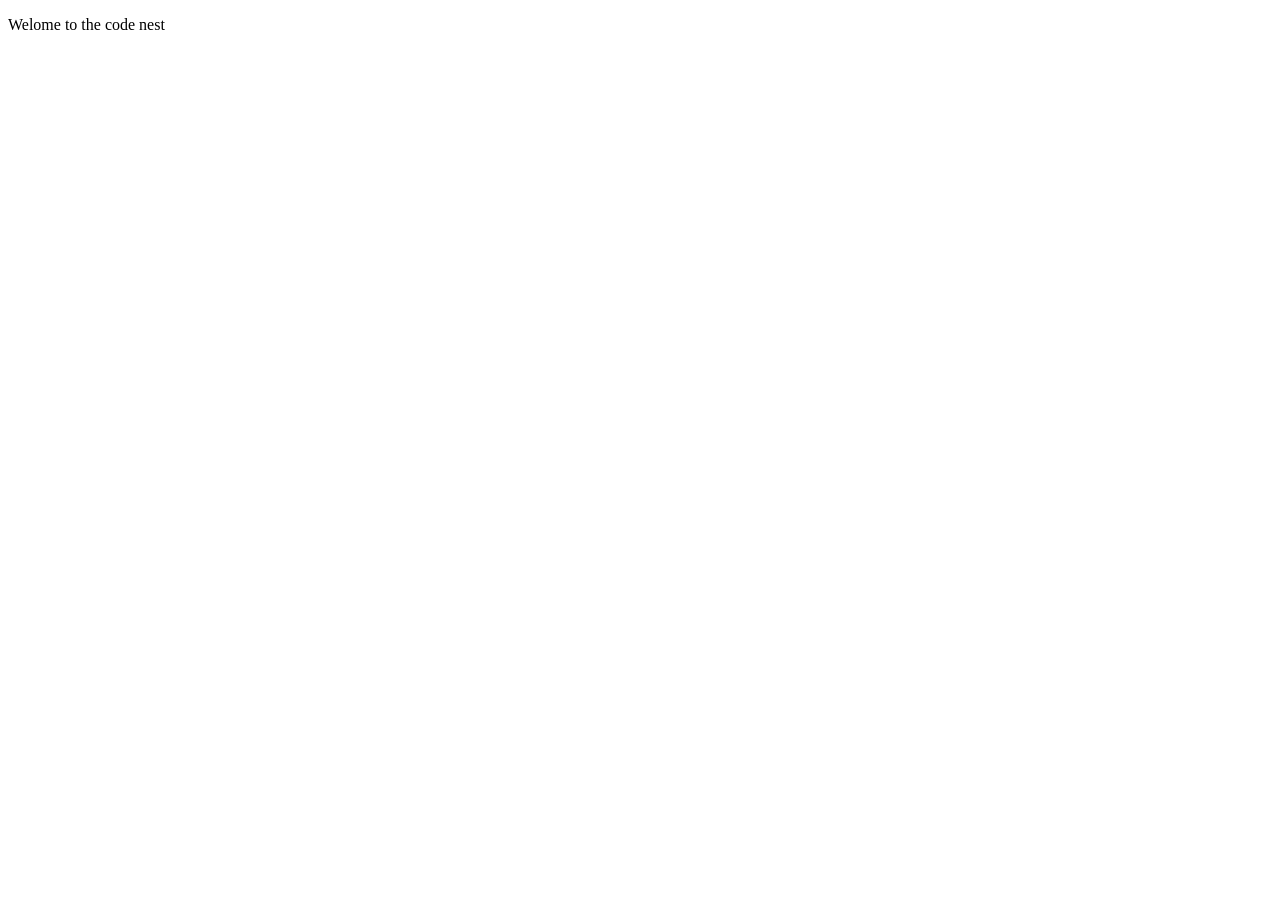
<file: html/index.html>
<!DOCTYPE html>
<html lang="en">
  <head>
    <meta charset="UTF-8" />
    <meta name="viewport" content="width=device-width, initial-scale=1.0" />
    <title>Sample Test</title>
  </head>
  <body>
    <p>Welome to the code nest</p>
  </body>
</html>
</file>
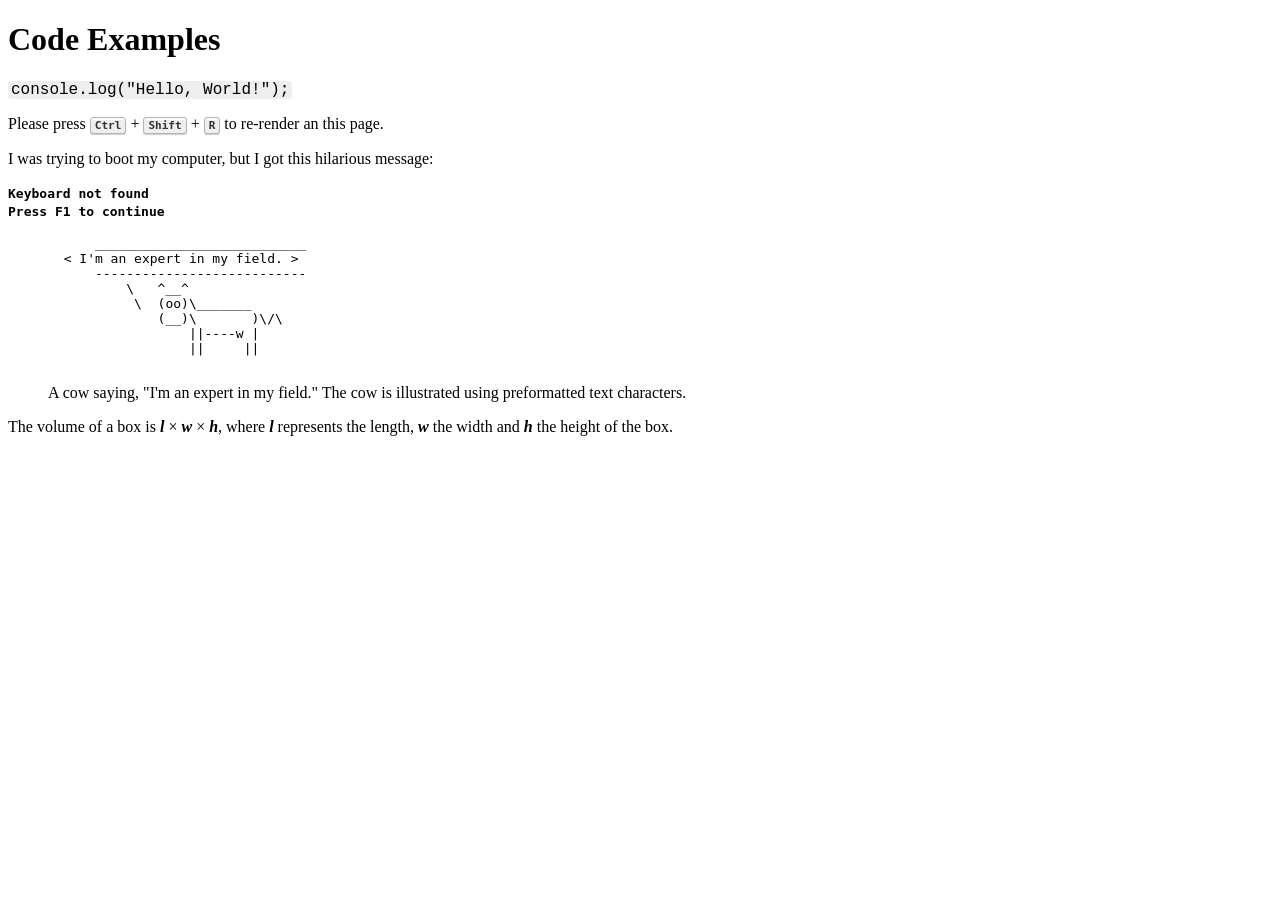
<file: 01_Basics/codes.html>
<!DOCTYPE html>
<html lang="en">
  <head>
    <meta charset="UTF-8" />
    <meta name="viewport" content="width=device-width, initial-scale=1.0" />
    <title>HTML Practice</title>
    <link rel="stylesheet" href="./codes.css" />
  </head>
  <body>
    <h1>Code Examples</h1>
    <code> console.log("Hello, World!"); </code>
    <!-- kbd=> is use for taking keyboard input -->
    <p>
      Please press <kbd>Ctrl</kbd> + <kbd>Shift</kbd> + <kbd>R</kbd> to
      re-render an this page.
    </p>
    <p>I was trying to boot my computer, but I got this hilarious message:</p>

    <p>
      <samp>Keyboard not found <br />Press F1 to continue</samp>
    </p>

    <figure>
      <pre role="img" aria-label="ASCII COW">
      ___________________________
  &lt; I'm an expert in my field. &gt;
      ---------------------------
          \   ^__^
           \  (oo)\_______
              (__)\       )\/\
                  ||----w |
                  ||     ||
  </pre
      >
      <figcaption id="cow-caption">
        A cow saying, "I'm an expert in my field." The cow is illustrated using
        preformatted text characters.
      </figcaption>
    </figure>
    <p>
      The volume of a box is <var>l</var> × <var>w</var> × <var>h</var>, where
      <var>l</var> represents the length, <var>w</var> the width and
      <var>h</var> the height of the box.
    </p>
  </body>
</html>
</file>
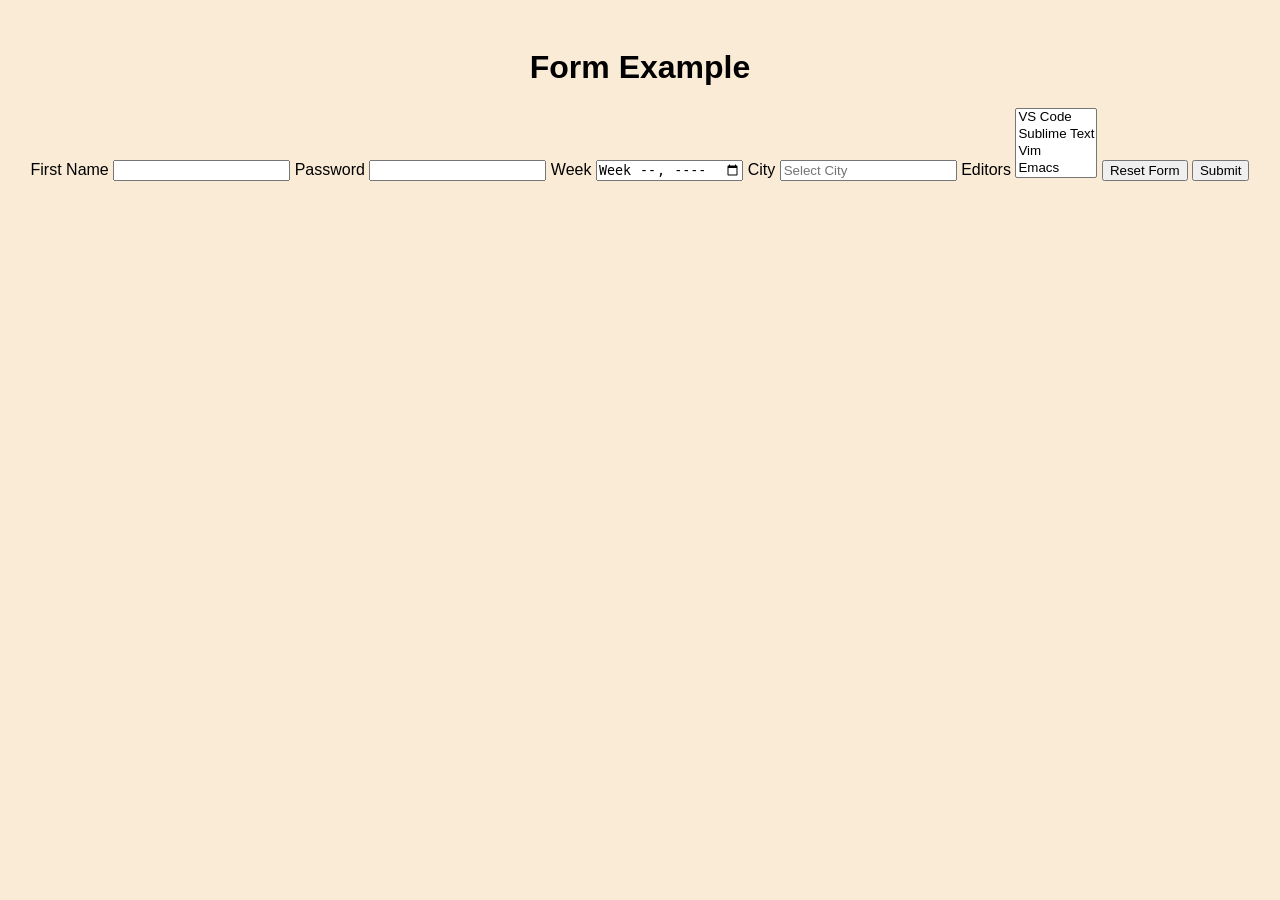
<file: 01_Basics/form-input.html>
<!DOCTYPE html>
<html lang="en">
  <head>
    <meta charset="UTF-8" />
    <meta name="viewport" content="width=device-width, initial-scale=1.0" />
    <title>Form</title>

    <style>
      body {
        font-family: Arial, sans-serif;
        background: antiquewhite;
        padding: 20px;
        display: flex;
        flex-direction: column;
        align-items: center;
        justify-content: center;
      }
    </style>
  </head>

  <body>
    <h1>Form Example</h1>

    <form autocapitalize="on" method="GET">
      <!-- First Name -->

      <label for="fname">First Name</label>
      <input type="text" id="fname" name="fname" />

      <!-- Password -->

      <label for="password">Password</label>
      <input type="password" id="password" name="password" />

      <!-- Week Selector -->

      <label>Week</label>
      <input type="week" name="week" id="week" />

      <!-- Datalist + Input -->

      <label for="city">City</label>
      <input
        type="text"
        name="city"
        id="city"
        list="city-list"
        placeholder="Select City"
      />

      <datalist id="city-list">
        <option value="Patna"></option>
        <option value="Ranchi"></option>
        <option value="Delhi"></option>
        <option value="Bangalore"></option>
      </datalist>

      <!-- Editor Multi-select -->

      <label for="editor">Editors</label>
      <select name="editor" id="editor" multiple>
        <option value="vscode">VS Code</option>
        <option value="sublime">Sublime Text</option>
        <option value="vim">Vim</option>
        <option value="emacs">Emacs</option>
      </select>

      <!-- Buttons -->

      <label></label>
      <input type="reset" value="Reset Form" />

      <label></label>
      <input type="submit" value="Submit" />
    </form>
  </body>
</html>
</file>
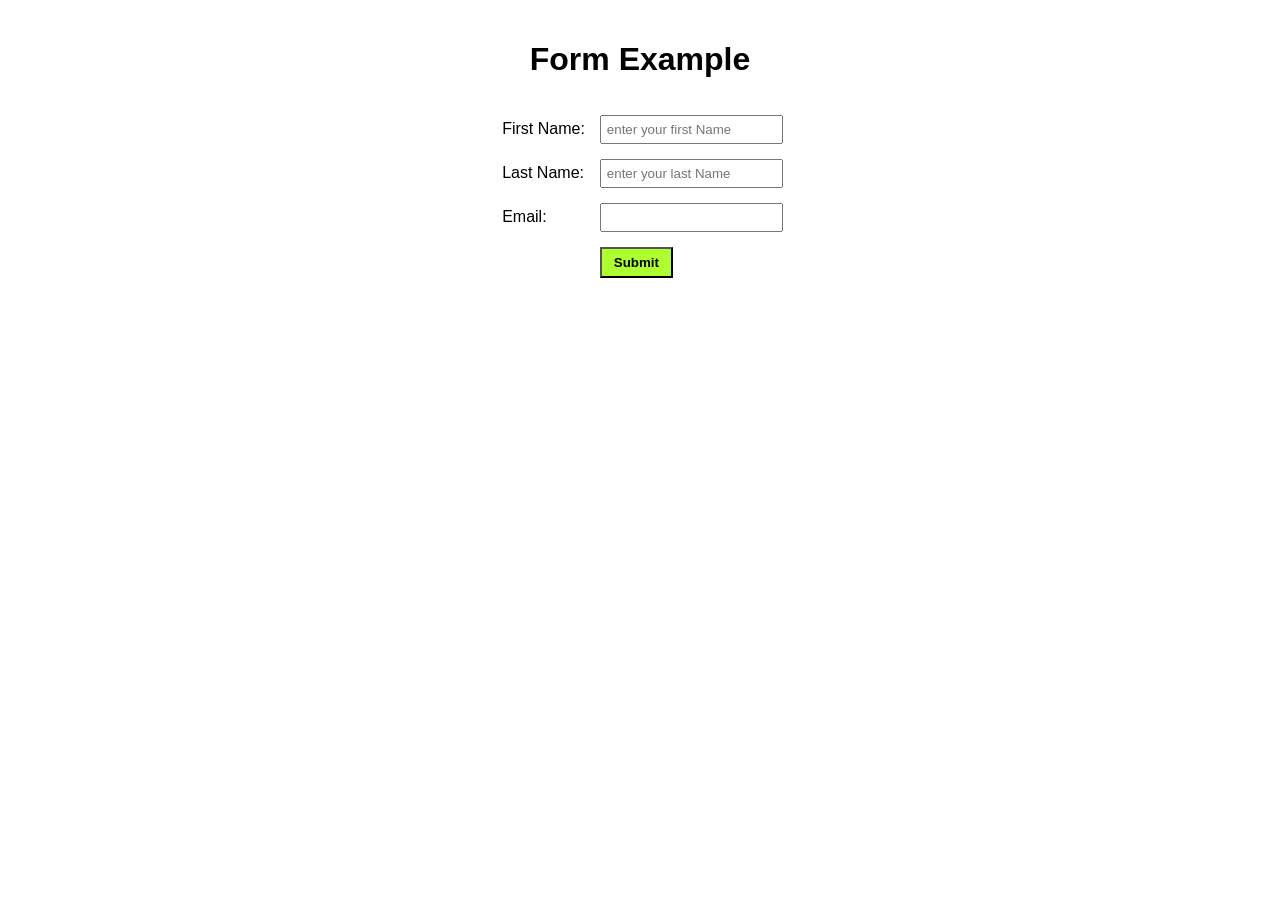
<file: 01_Basics/form.html>
<!DOCTYPE html>
<html lang="en">
  <head>
    <meta charset="UTF-8" />
    <meta name="viewport" content="width=device-width, initial-scale=1.0" />
    <title>Form</title>
    <style>
      body {
        font-family: Arial, sans-serif;
        margin: 20px;
        display: flex;
        flex-direction: column;
        align-items: center;
        justify-content: center;
      }

      form {
        display: table;
        border-spacing: 10px 15px;
      }

      .row {
        display: table-row;
      }

      .row label,
      .row input {
        display: table-cell;
        padding: 5px;
      }

      input[type="submit"] {
        cursor: pointer;
        font-weight: bold;
        background-color: greenyellow;
        padding: 6px 12px;
      }
    </style>
  </head>
  <body>
    <h1>Form Example</h1>

    <form method="GET" autocapitalize="on">
      <div class="row">
        <label for="fname">First Name:</label>
        <input
          type="text"
          id="fname"
          name="fname"
          placeholder="enter your first Name"
          required
        />
      </div>

      <div class="row">
        <label for="lname">Last Name:</label>
        <input
          type="text"
          id="lname"
          name="lname"
          placeholder="enter your last Name"
        />
      </div>

      <div class="row">
        <label for="email">Email:</label>
        <input
          type="email"
          id="email"
          name="email"
          required
          autocomplete="on"
        />
      </div>

      <div class="row">
        <label></label>
        <input type="submit" value="Submit" />
      </div>
    </form>
  </body>
</html>
</file>
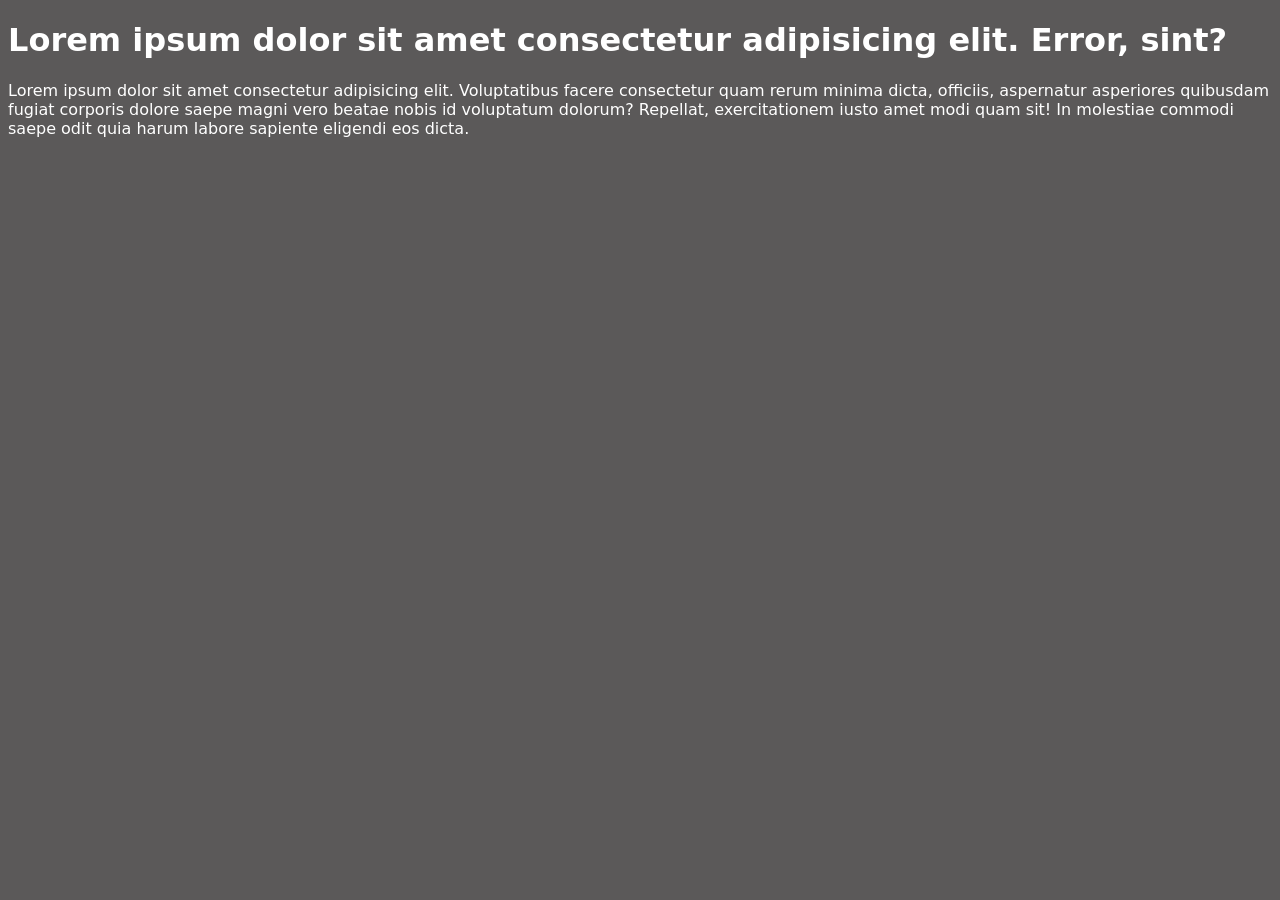
<file: 01_Basics/test.html>
<!DOCTYPE html>
<html lang="en">
  <head>
    <meta charset="UTF-18" />
    <meta name="viewport" content="width=device-width, initial-scale=1.0" />

    <title>Document</title>
    <link rel="stylesheet" href="./test.css" />
  </head>
  <body>
    <h1>
      Lorem ipsum dolor sit amet consectetur adipisicing elit. Error, sint?
    </h1>

    <p>
      Lorem ipsum dolor sit amet consectetur adipisicing elit. Voluptatibus
      facere consectetur quam rerum minima dicta, officiis, aspernatur
      asperiores quibusdam fugiat corporis dolore saepe magni vero beatae nobis
      id voluptatum dolorum? Repellat, exercitationem iusto amet modi quam sit!
      In molestiae commodi saepe odit quia harum labore sapiente eligendi eos
      dicta.
    </p>
  </body>
</html>
</file>
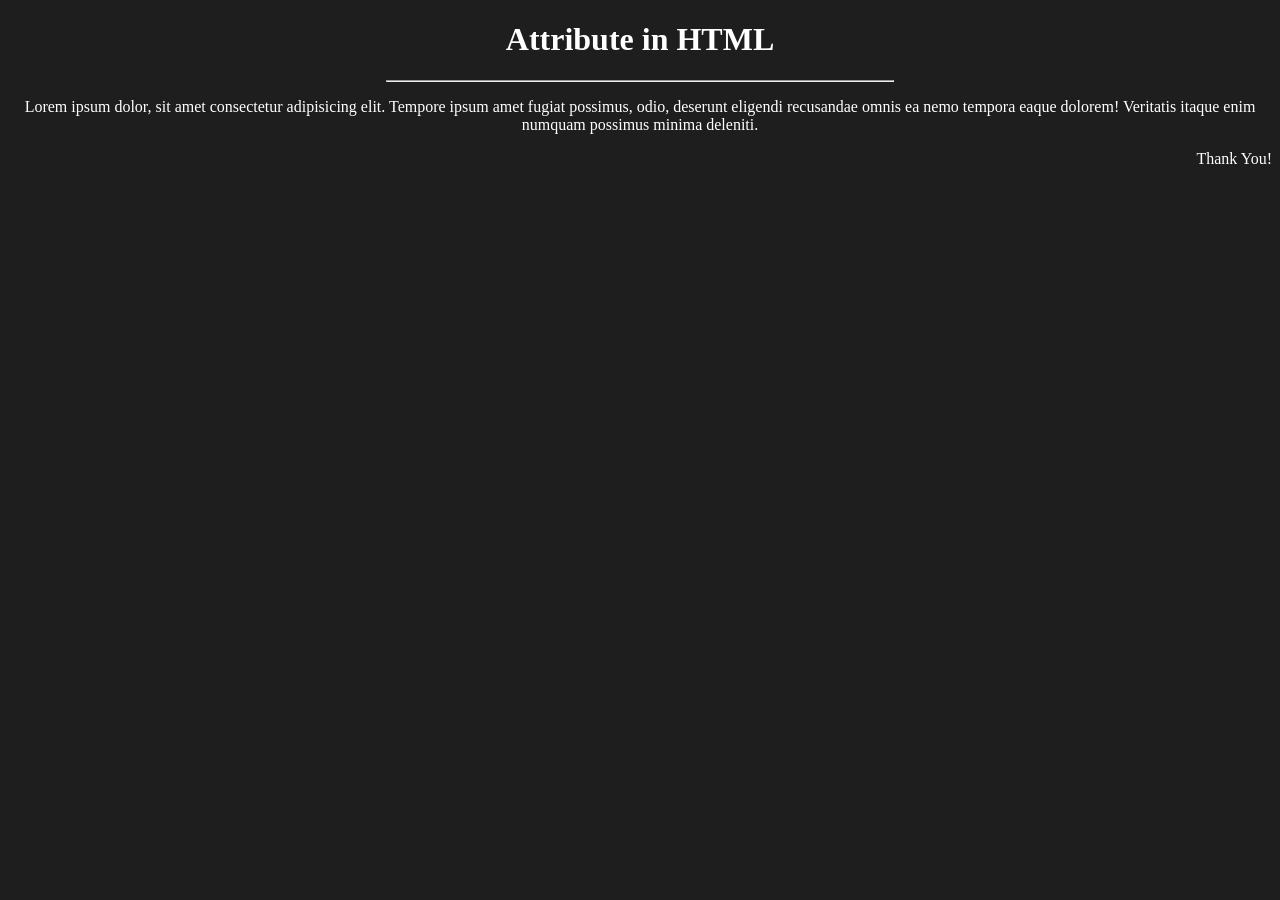
<file: html/atrributes.html>
<!DOCTYPE html>
<html lang="en">
  <head>
    <meta charset="UTF-8" />
    <meta name="viewport" content="width=device-width, initial-scale=1.0" />
    <title>Attribute in HTML</title>
    <style>
      body {
        background: #1e1e1e;
        color: white;
      }
    </style>
  </head>
  <body>
    <h1 style="text-align: center" contenteditable="">Attribute in HTML</h1>
    <hr style="width: 40%; line-height: 4; display: block" />
    <!-- Horizontal Ruler -->
    <p style="text-align: center">
      Lorem ipsum dolor, sit amet consectetur adipisicing elit. Tempore ipsum
      amet fugiat possimus, odio, deserunt eligendi recusandae omnis ea nemo
      tempora eaque dolorem! Veritatis itaque enim numquam possimus minima
      deleniti.
    </p>
    <p style="text-align: right">Thank You!</p>
  </body>
</html>
</file>
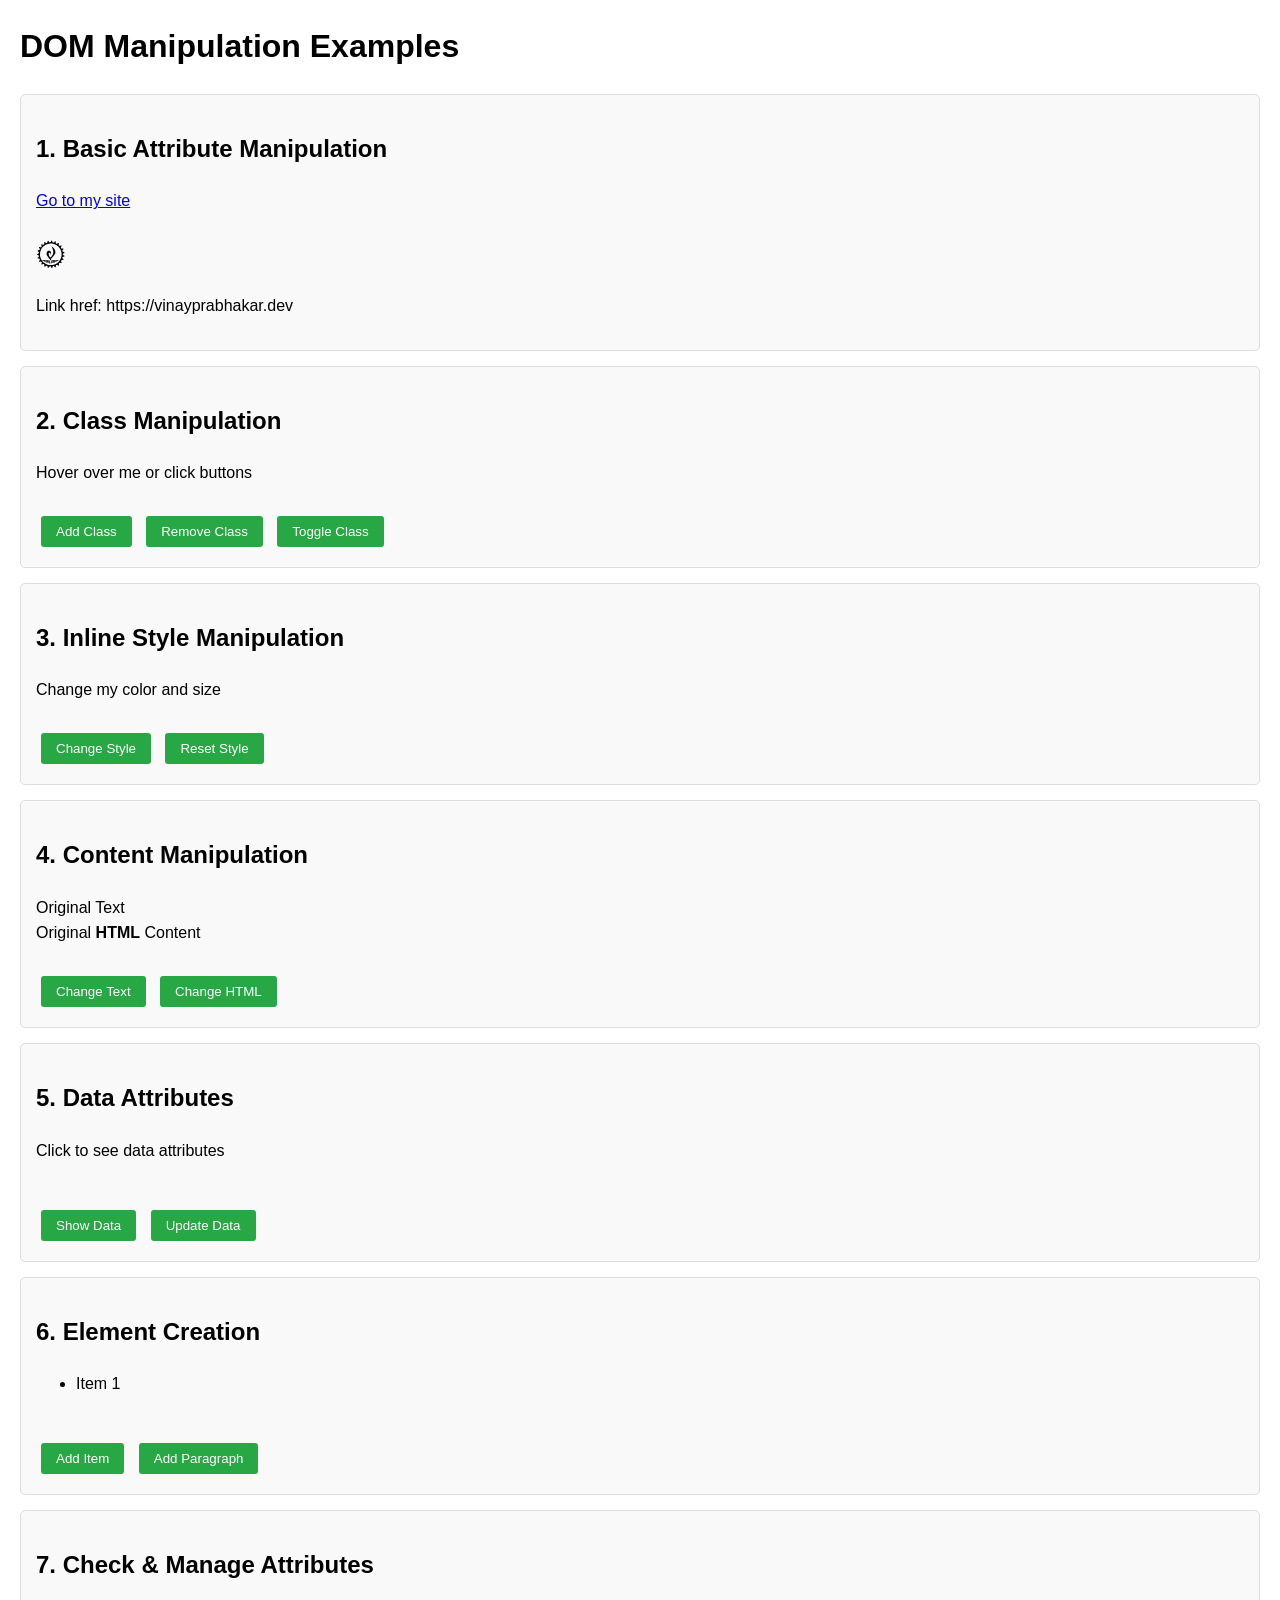
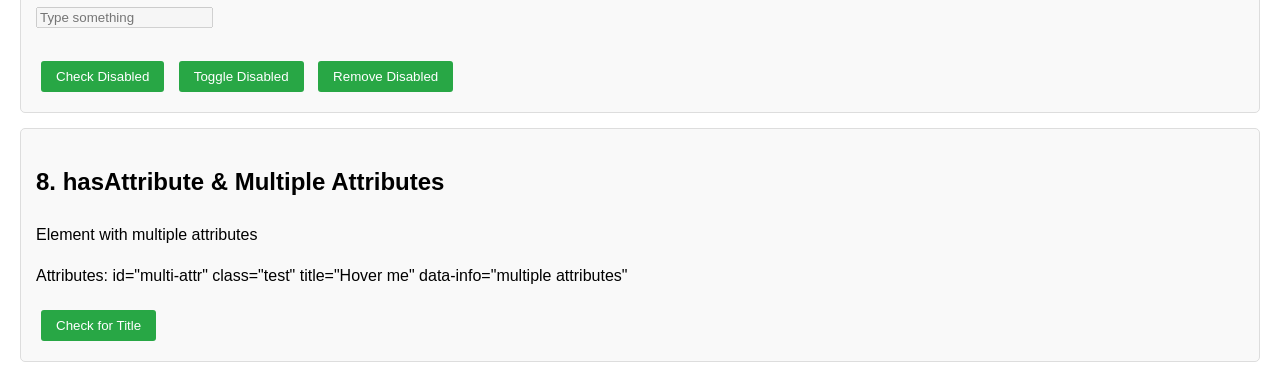
<file: html/attr_dom.html>
<!DOCTYPE html>
<html lang="en">
<head>
    <meta charset="UTF-8">
    <meta name="viewport" content="width=device-width, initial-scale=1.0">
    <title>Attributes and DOM Manipulation</title>
    <style>
        body {
            font-family: Arial, sans-serif;
            margin: 20px;
            line-height: 1.6;
        }
        .section {
            border: 1px solid #ddd;
            padding: 15px;
            margin: 15px 0;
            border-radius: 5px;
            background-color: #f9f9f9;
        }
        .highlight {
            background-color: yellow;
            padding: 5px;
        }
        .active {
            color: white;
            background-color: #007bff;
            padding: 10px;
            border-radius: 3px;
        }
        .error {
            color: red;
            border: 1px solid red;
        }
        button {
            padding: 8px 15px;
            margin: 5px;
            cursor: pointer;
            background-color: #28a745;
            color: white;
            border: none;
            border-radius: 3px;
        }
        button:hover {
            background-color: #218838;
        }
    </style>
</head>
<body>
    <h1>DOM Manipulation Examples</h1>

    <!-- Section 1: Basic Attribute Manipulation -->
    <div class="section">
        <h2>1. Basic Attribute Manipulation</h2>
        <a href="https://blog.vinayprabhakar.dev" id="my-link"> Go to my blog site</a>
        <br><br>
        <img src="/media/logo.svg" alt="myLogo" id="my-logo" width="30px">
        <p>Link href: <span id="link-url"></span></p>
    </div>

    <!-- Section 2: Class Manipulation -->
    <div class="section">
        <h2>2. Class Manipulation</h2>
        <div id="class-div">Hover over me or click buttons</div>
        <br>
        <button id="add-class-btn">Add Class</button>
        <button id="remove-class-btn">Remove Class</button>
        <button id="toggle-class-btn">Toggle Class</button>
    </div>

    <!-- Section 3: Style Manipulation -->
    <div class="section">
        <h2>3. Inline Style Manipulation</h2>
        <div id="style-div">Change my color and size</div>
        <br>
        <button id="change-style-btn">Change Style</button>
        <button id="reset-style-btn">Reset Style</button>
    </div>

    <!-- Section 4: Content Manipulation -->
    <div class="section">
        <h2>4. Content Manipulation</h2>
        <div id="content-div">Original Text</div>
        <div id="html-div">Original <strong>HTML</strong> Content</div>
        <br>
        <button id="change-text-btn">Change Text</button>
        <button id="change-html-btn">Change HTML</button>
    </div>

    <!-- Section 5: Data Attributes -->
    <div class="section">
        <h2>5. Data Attributes</h2>
        <div id="data-div" data-user="john" data-age="25" data-role="admin">
            Click to see data attributes
        </div>
        <p id="data-display"></p>
        <br>
        <button id="show-data-btn">Show Data</button>
        <button id="update-data-btn">Update Data</button>
    </div>

    <!-- Section 6: Element Creation and Manipulation -->
    <div class="section">
        <h2>6. Element Creation</h2>
        <div id="list-container">
            <ul id="item-list">
                <li>Item 1</li>
            </ul>
        </div>
        <br>
        <button id="add-item-btn">Add Item</button>
        <button id="add-paragraph-btn">Add Paragraph</button>
    </div>

    <!-- Section 7: Attribute Existence Check -->
    <div class="section">
        <h2>7. Check & Manage Attributes</h2>
        <input type="text" id="my-input" placeholder="Type something" disabled>
        <br><br>
        <button id="check-attr-btn">Check Disabled</button>
        <button id="toggle-disabled-btn">Toggle Disabled</button>
        <button id="remove-attr-btn">Remove Disabled</button>
    </div>

    <!-- Section 8: Multiple Attributes at Once -->
    <div class="section">
        <h2>8. hasAttribute & Multiple Attributes</h2>
        <div id="multi-attr" class="test" title="Hover me" data-info="multiple attributes">
            Element with multiple attributes
        </div>
        <p id="attr-list"></p>
        <button id="check-title-btn">Check for Title</button>
    </div>

    <script>
        // ===== SECTION 1: Basic Attribute Manipulation =====
        console.log("=== Basic Attribute Manipulation ===");
        
        const link = document.getElementById('my-link');
        link.setAttribute('href', 'https://vinayprabhakar.dev');
        link.innerText = 'Go to my site';

        const url = link.getAttribute('href');
        document.getElementById('link-url').textContent = url;

        const logo = document.getElementById('my-logo');
        logo.setAttribute('src', '/media/new-logo.svg');
        logo.setAttribute('alt', 'New Logo');

        // ===== SECTION 2: Class Manipulation =====
        console.log("=== Class Manipulation ===");
        
        const classDiv = document.getElementById('class-div');
        
        document.getElementById('add-class-btn').addEventListener('click', function() {
            classDiv.classList.add('highlight');
            console.log('Class added:', classDiv.classList);
        });

        document.getElementById('remove-class-btn').addEventListener('click', function() {
            classDiv.classList.remove('highlight');
            console.log('Class removed:', classDiv.classList);
        });

        document.getElementById('toggle-class-btn').addEventListener('click', function() {
            classDiv.classList.toggle('active');
            console.log('Class toggled:', classDiv.classList);
        });

        // Check if element has a class
        console.log('Has highlight class:', classDiv.classList.contains('highlight'));

        // ===== SECTION 3: Style Manipulation =====
        console.log("=== Style Manipulation ===");
        
        const styleDiv = document.getElementById('style-div');
        const originalStyles = {
            color: styleDiv.style.color,
            fontSize: styleDiv.style.fontSize,
            backgroundColor: styleDiv.style.backgroundColor
        };

        document.getElementById('change-style-btn').addEventListener('click', function() {
            styleDiv.style.color = 'blue';
            styleDiv.style.fontSize = '24px';
            styleDiv.style.backgroundColor = '#e0e0e0';
            styleDiv.style.padding = '10px';
            console.log('Styles changed');
        });

        document.getElementById('reset-style-btn').addEventListener('click', function() {
            styleDiv.style.color = originalStyles.color;
            styleDiv.style.fontSize = originalStyles.fontSize;
            styleDiv.style.backgroundColor = originalStyles.backgroundColor;
            styleDiv.style.padding = '0px';
            console.log('Styles reset');
        });

        // ===== SECTION 4: Content Manipulation =====
        console.log("=== Content Manipulation ===");
        
        const contentDiv = document.getElementById('content-div');
        const htmlDiv = document.getElementById('html-div');

        document.getElementById('change-text-btn').addEventListener('click', function() {
            // textContent sets only text, ignores HTML tags
            contentDiv.textContent = 'New Text Content (2026)';
            console.log('Text changed:', contentDiv.textContent);
        });

        document.getElementById('change-html-btn').addEventListener('click', function() {
            // innerHTML sets HTML content
            htmlDiv.innerHTML = 'Updated <em>HTML</em> <strong>Content</strong> with more tags';
            console.log('HTML changed:', htmlDiv.innerHTML);
        });

        // ===== SECTION 5: Data Attributes =====
        console.log("=== Data Attributes ===");
        
        const dataDiv = document.getElementById('data-div');
        const dataDisplay = document.getElementById('data-display');

        document.getElementById('show-data-btn').addEventListener('click', function() {
            // Access data attributes using dataset
            const user = dataDiv.dataset.user;
            const age = dataDiv.dataset.age;
            const role = dataDiv.dataset.role;
            
            dataDisplay.textContent = `User: ${user}, Age: ${age}, Role: ${role}`;
            console.log('Data attributes:', { user, age, role });
        });

        document.getElementById('update-data-btn').addEventListener('click', function() {
            // Update data attributes
            dataDiv.dataset.user = 'jane';
            dataDiv.dataset.age = '28';
            dataDiv.dataset.role = 'superadmin';
            
            dataDisplay.textContent = `Updated - User: ${dataDiv.dataset.user}, Age: ${dataDiv.dataset.age}, Role: ${dataDiv.dataset.role}`;
            console.log('Data updated:', dataDiv.dataset);
        });

        // ===== SECTION 6: Element Creation =====
        console.log("=== Element Creation ===");
        
        let itemCount = 1;
        const itemList = document.getElementById('item-list');

        document.getElementById('add-item-btn').addEventListener('click', function() {
            itemCount++;
            const newItem = document.createElement('li');
            newItem.textContent = `Item ${itemCount}`;
            itemList.appendChild(newItem);
            console.log(`Item ${itemCount} added`);
        });

        document.getElementById('add-paragraph-btn').addEventListener('click', function() {
            const newPara = document.createElement('p');
            newPara.textContent = `Dynamic paragraph added at ${new Date().toLocaleTimeString()}`;
            newPara.style.color = '#666';
            newPara.style.fontStyle = 'italic';
            document.getElementById('list-container').appendChild(newPara);
            console.log('Paragraph added');
        });

        // ===== SECTION 7: Check & Manage Attributes =====
        console.log("=== Check & Manage Attributes ===");
        
        const inputElement = document.getElementById('my-input');

        document.getElementById('check-attr-btn').addEventListener('click', function() {
            const isDisabled = inputElement.hasAttribute('disabled');
            alert(`Input is disabled: ${isDisabled}`);
            console.log('Disabled attribute exists:', isDisabled);
        });

        document.getElementById('toggle-disabled-btn').addEventListener('click', function() {
            if (inputElement.hasAttribute('disabled')) {
                inputElement.removeAttribute('disabled');
                console.log('Disabled attribute removed');
            } else {
                inputElement.setAttribute('disabled', true);
                console.log('Disabled attribute added');
            }
        });

        document.getElementById('remove-attr-btn').addEventListener('click', function() {
            inputElement.removeAttribute('disabled');
            console.log('Disabled attribute removed');
        });

        // ===== SECTION 8: Multiple Attributes =====
        console.log("=== Multiple Attributes ===");
        
        const multiAttr = document.getElementById('multi-attr');
        const attrList = document.getElementById('attr-list');

        // Display all attributes
        function displayAttributes() {
            const attrs = multiAttr.attributes;
            let attrText = 'Attributes: ';
            for (let i = 0; i < attrs.length; i++) {
                attrText += `${attrs[i].name}="${attrs[i].value}" `;
            }
            attrList.textContent = attrText;
            console.log('All attributes:', attrs);
        }

        displayAttributes();

        document.getElementById('check-title-btn').addEventListener('click', function() {
            if (multiAttr.hasAttribute('title')) {
                const titleValue = multiAttr.getAttribute('title');
                alert(`Title attribute exists: "${titleValue}"`);
                console.log('Title found:', titleValue);
            } else {
                alert('Title attribute does not exist');
            }
        });

        console.log("=== All sections initialized ===");
    </script>
</body>
</html>
</file>
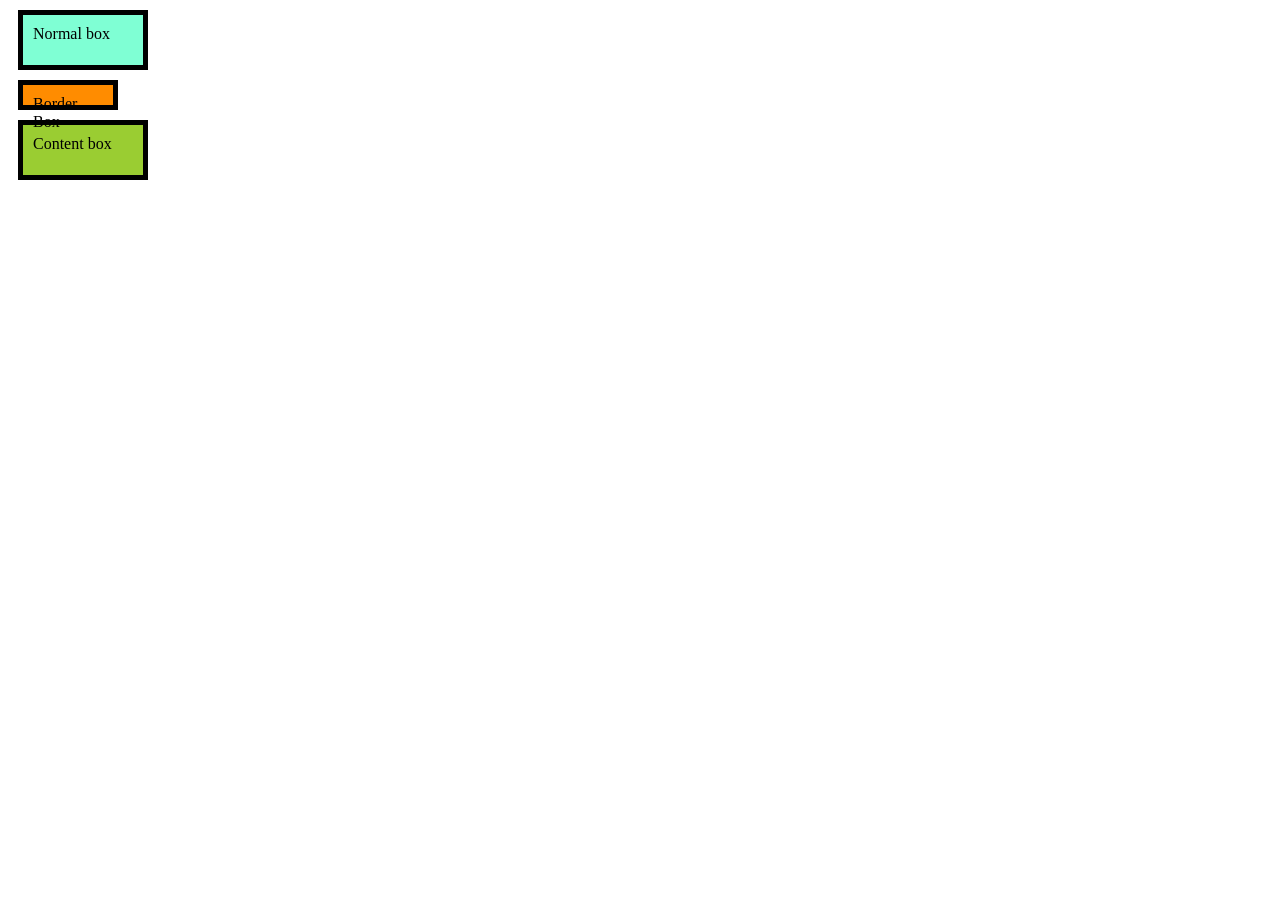
<file: html/box_mdel.html>
<!doctype html>
<html lang="en">
  <head>
    <meta charset="UTF-8" />
    <!-- Makes layout responsive on different screen sizes -->
    <meta name="viewport" content="width=device-width, initial-scale=1.0" />
    <title>Box Model Demo</title>

    <style>
      /* -------------------------------
         NORMAL BOX
         -------------------------------
         box-sizing is NOT defined here,
         so browser uses default:
         box-sizing: content-box
      */
      .normal-box {
        background: aquamarine;

        /* width & height apply ONLY to content */
        width: 100px;
        height: 30px;

        /* padding is added OUTSIDE content size */
        padding: 10px;

        /* border is added OUTSIDE content + padding */
        border: 5px solid black;

        /* margin creates space OUTSIDE the box */
        margin: 10px;
      }

      /* -------------------------------
         BORDER BOX
         -------------------------------
         box-sizing: border-box
         width & height include:
         content + padding + border
      */
      .border-box {
        box-sizing: border-box;
        background: darkorange;

        /* FINAL width = 100px (fixed) */
        width: 100px;
        height: 30px;

        /* padding stays INSIDE 100px */
        padding: 10px;

        /* border stays INSIDE 100px */
        border: 5px solid black;

        /* margin is always outside */
        margin: 10px;
      }

      /* -------------------------------
         CONTENT BOX (EXPLICIT)
         -------------------------------
         Same behavior as default,
         but written explicitly for clarity
      */
      .content-box {
        box-sizing: content-box;
        background: yellowgreen;

        /* width & height apply ONLY to content */
        width: 100px;
        height: 30px;

        /* padding increases total size */
        padding: 10px;

        /* border increases total size */
        border: 5px solid black;

        /* margin does NOT affect size calculation */
        margin: 10px;
      }
    </style>
  </head>

  <body>
    <div>
      <!-- Default behavior (content-box) -->
      <div class="normal-box">Normal box</div>

      <!-- Predictable size, modern usage -->
      <div class="border-box">Border Box</div>

      <!-- Explicit content-box behavior -->
      <div class="content-box">Content box</div>
    </div>
  </body>
</html>
</file>
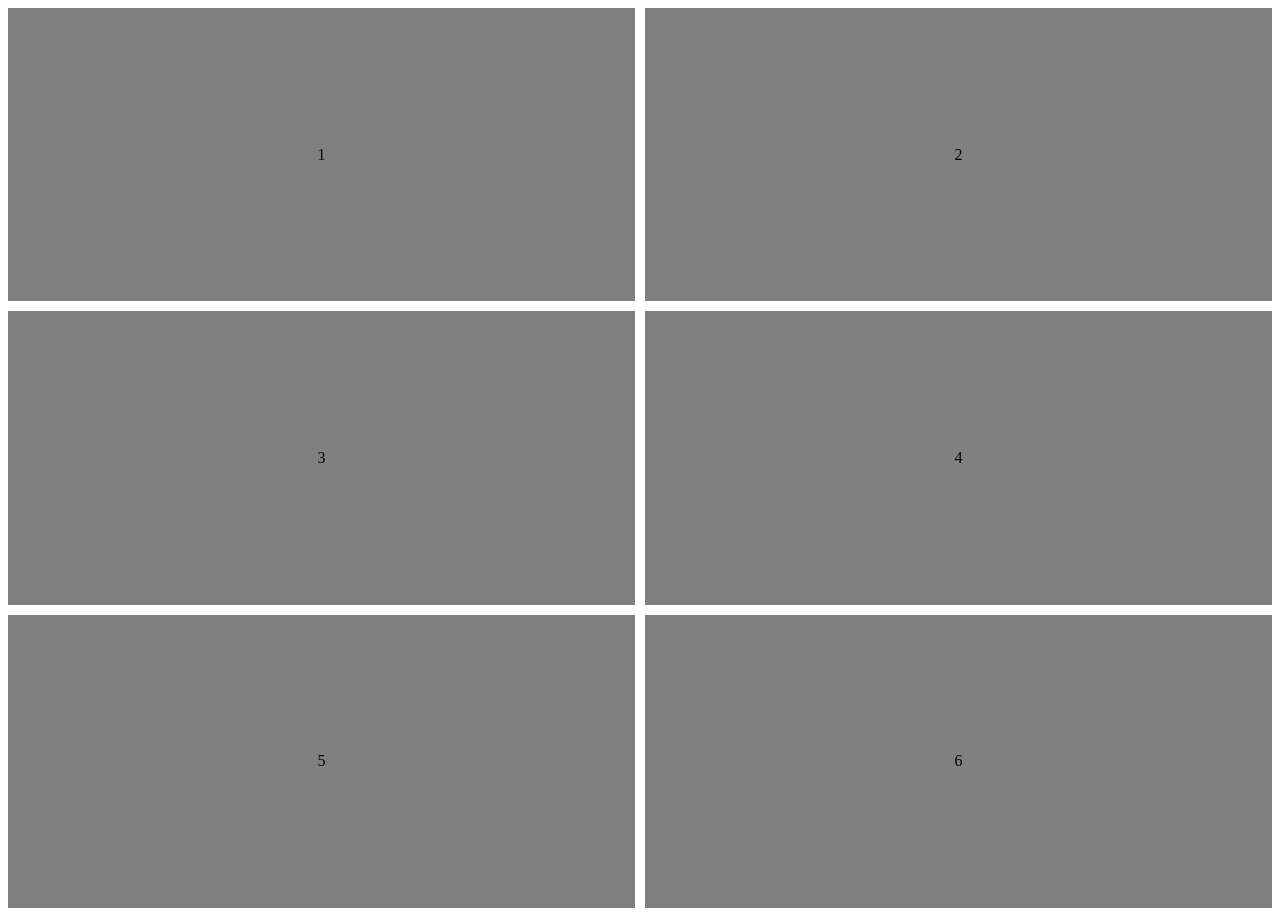
<file: html/grids.html>
<!doctype html>
<html lang="en">
  <head>
    <meta charset="UTF-8" />
    <meta name="viewport" content="width=device-width, initial-scale=1.0" />
    <link rel="stylesheet" href="../css/grids.css" />
    <title>Gridds</title>
  </head>
  <body>
    <div class="container">
      <div>1</div>
      <div>2</div>
      <div>3</div>
      <div>4</div>
      <div>5</div>
      <div>6</div>
    </div>
  </body>
</html>
</file>
<file: 01_Basics/codes.css>
code {
  background-color: #eeeeee;
  border-radius: 3px;
  font-family: "Courier New", monospace;
  padding: 0 3px;
}
pre code {
  background-color: transparent;
  padding: 0;
}
kbd {
  background-color: #eeeeee;
  border-radius: 3px;
  border: 1px solid #b4b4b4;
  box-shadow: 0 1px 1px rgb(0 0 0 / 0.2), 0 2px 0 0 rgb(255 255 255 / 0.7) inset;
  color: #333333;
  display: inline-block;
  font-size: 0.85em;
  font-weight: bold;
  line-height: 1;
  padding: 2px 4px;
  white-space: nowrap;
}
samp {
  font-weight: bold;
}
var {
  font-weight: bold;
}
</file>
<file: 01_Basics/test.css>
body {
  background-color: #5b5959;
  color: #ffffff;
  font-family: "DejaVu Sans", sans-serif;
}
</file>
<file: css/grids.css>
.container {
  display: grid;
  grid-template-columns: 1fr 1fr;
  gap: 10px;
  height: 100vh;
}

.container div {
  background: gray;
  border: 1px black;
  display: flex;
  justify-content: center;
  align-items: center;
  color: b;
}
</file>
